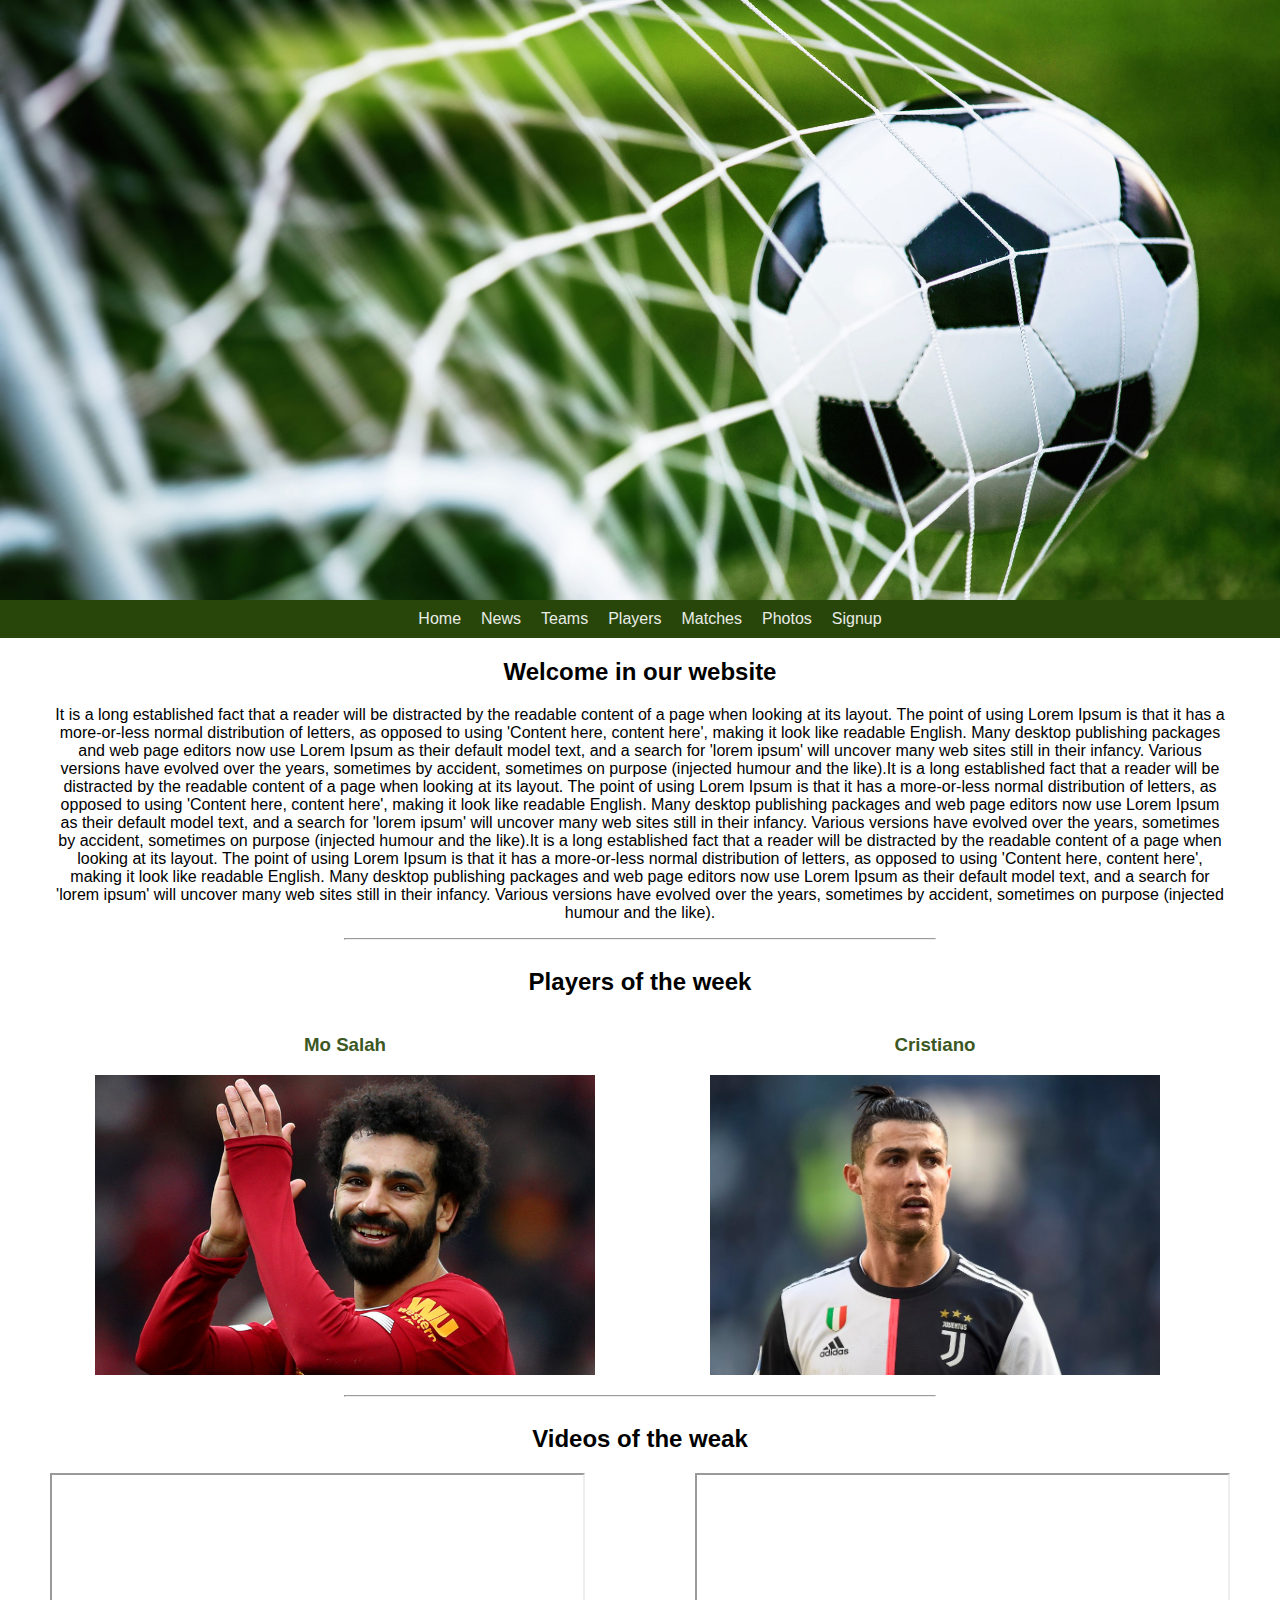
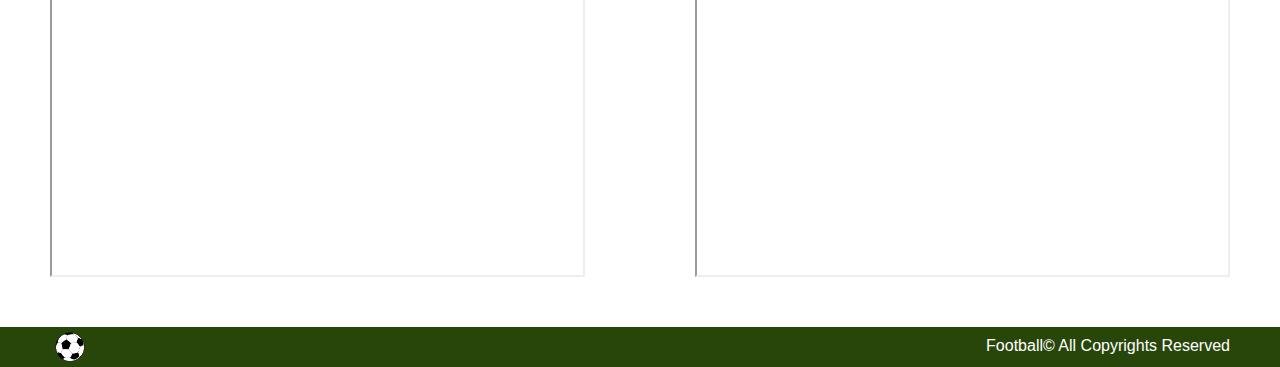
<file: index.html>
<html>

<head>
    <title>Kora</title>
    <link rel="stylesheet" href="style.css" />
</head>

<body>
    <div class="header">

    </div>
    <div class="nav">
        <div class="container">
            <ul>
                <li><a href="index.html">Home</a></li>
                <li><a href="news.html">News</a></li>
                <li><a href="teams.html">Teams</a></li>
                <li><a href="players.html">Players</a></li>
                <li><a href="matches.html">Matches</a></li>
                <li><a href="photos.html">Photos</a></li>
                <li><a href="signup.html">Signup</a></li>
            </ul>
        </div>
    </div>
    <div class="welcome">
        <div class="container">
            <h2>Welcome in our website</h2>
            <p>It is a long established fact that a reader will be distracted by the readable content of a page when looking at its layout. The point of using Lorem Ipsum is that it has a more-or-less normal distribution of letters, as opposed to using 'Content
                here, content here', making it look like readable English. Many desktop publishing packages and web page editors now use Lorem Ipsum as their default model text, and a search for 'lorem ipsum' will uncover many web sites still in their
                infancy. Various versions have evolved over the years, sometimes by accident, sometimes on purpose (injected humour and the like).It is a long established fact that a reader will be distracted by the readable content of a page when looking
                at its layout. The point of using Lorem Ipsum is that it has a more-or-less normal distribution of letters, as opposed to using 'Content here, content here', making it look like readable English. Many desktop publishing packages and web
                page editors now use Lorem Ipsum as their default model text, and a search for 'lorem ipsum' will uncover many web sites still in their infancy. Various versions have evolved over the years, sometimes by accident, sometimes on purpose
                (injected humour and the like).It is a long established fact that a reader will be distracted by the readable content of a page when looking at its layout. The point of using Lorem Ipsum is that it has a more-or-less normal distribution
                of letters, as opposed to using 'Content here, content here', making it look like readable English. Many desktop publishing packages and web page editors now use Lorem Ipsum as their default model text, and a search for 'lorem ipsum' will
                uncover many web sites still in their infancy. Various versions have evolved over the years, sometimes by accident, sometimes on purpose (injected humour and the like).</p>
            <hr>
        </div>
    </div>
    <div class="players-of-the-week">
        <div class="container">
            <h2>Players of the week</h2>
            <div class="player1">
                <h3><a href="players.html#mosalah">Mo Salah</a></h3>
                <img src="photos/mosalah.jpeg">
            </div>
            <div class="player2">
                <h3><a href="players.html#cr7">Cristiano</a></h3>
                <img src="photos/cr7.jpg">
            </div>
            <hr>
        </div>
    </div>

    <div class="videos">
        <div class="container">
            <div class="msg">
                <h2>Videos of the weak</h2>
            </div>
            <div class="video1"><iframe class="video1" src="https://www.youtube.com/embed/tgbNymZ7vqY"></iframe></div>
            <div class="video2"><iframe class="video2" src="https://www.youtube.com/embed/tgbNymZ7vqY"></iframe></div>
        </div>
    </div>

    <div class="footer">
        <div class="container">
            <div class="logo">
                <a href="index.html"><img src="photos/logo.png"></a>
            </div>
            <p>Football&copy; All Copyrights Reserved</p>
        </div>
    </div>
</body>

</html>
</file>
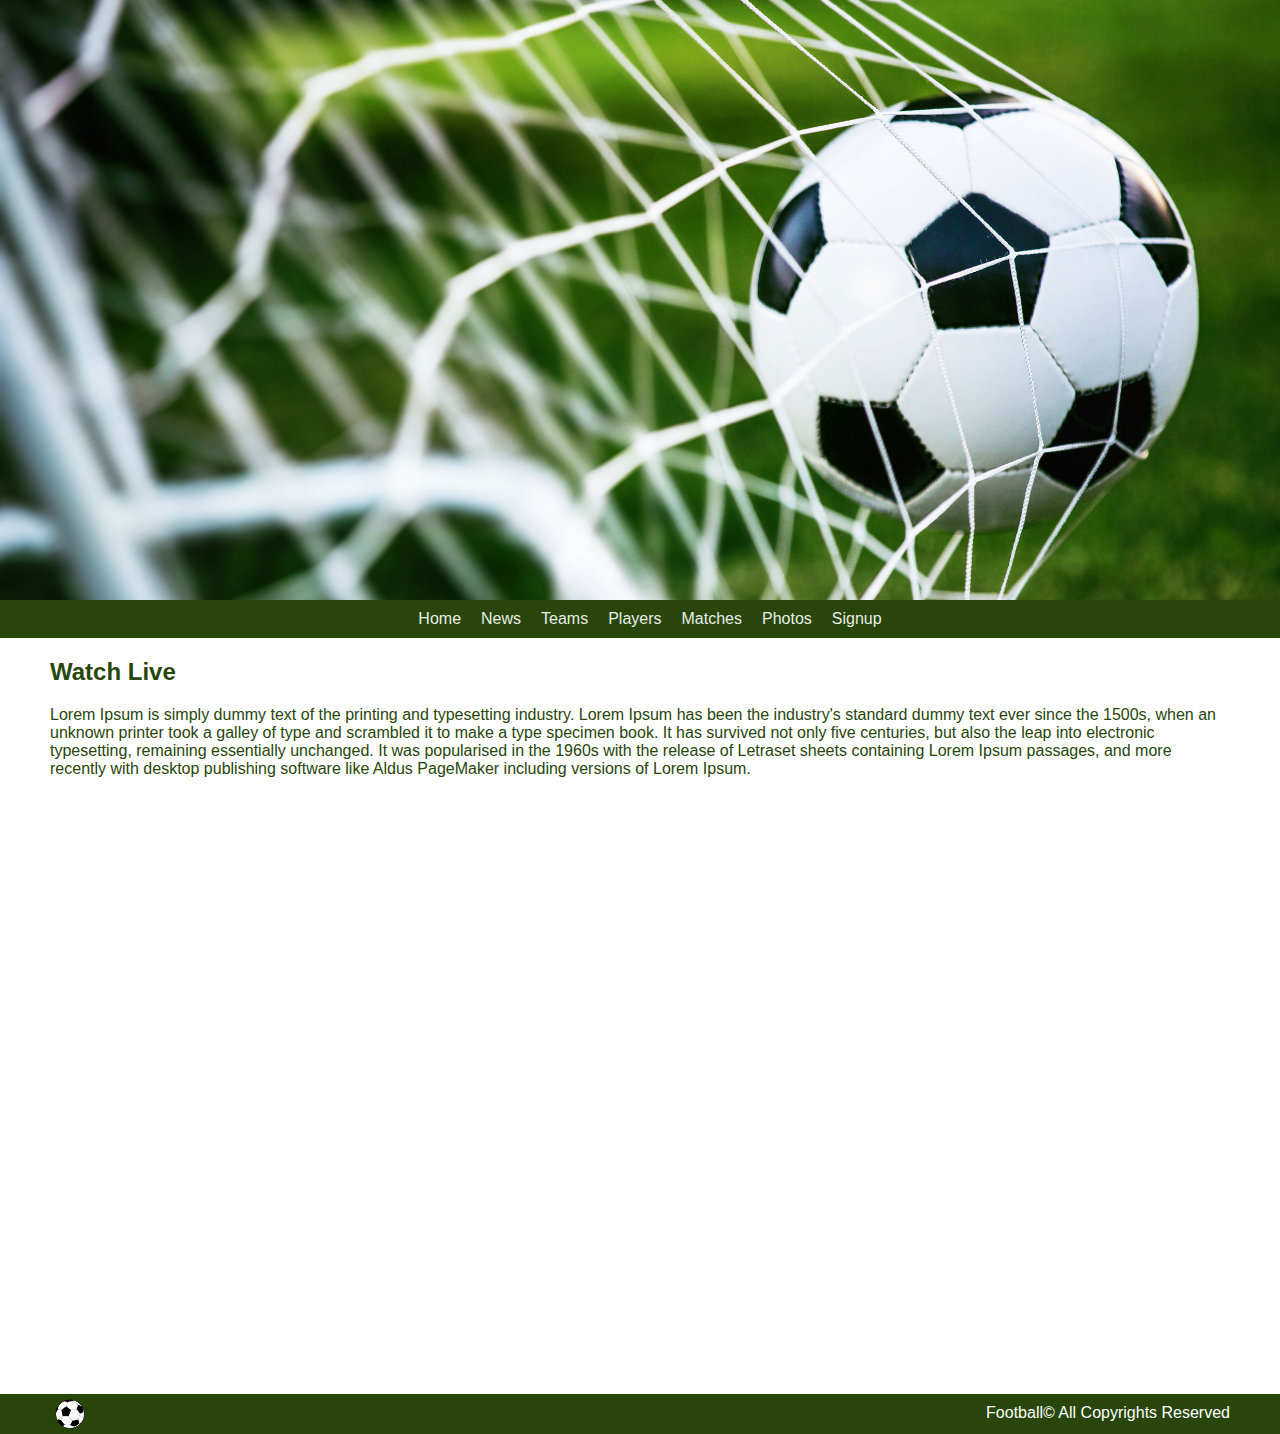
<file: live.html>
<html>

<head>
    <title>Kora</title>
    <link rel="stylesheet" href="style.css" />
</head>

<body>
    <div class="header">

    </div>
    <div class="nav">
        <div class="container">
            <ul>
                <li><a href="index.html">Home</a></li>
                <li><a href="news.html">News</a></li>
                <li><a href="teams.html">Teams</a></li>
                <li><a href="players.html">Players</a></li>
                <li><a href="matches.html">Matches</a></li>
                <li><a href="photos.html">Photos</a></li>
                <li><a href="signup.html">Signup</a></li>
            </ul>
        </div>
    </div>
    <div class="watchpage">
        <div class="container">
            <h2>Watch Live</h2>
            <p>Lorem Ipsum is simply dummy text of the printing and typesetting industry. Lorem Ipsum has been the industry's standard dummy text ever since the 1500s, when an unknown printer took a galley of type and scrambled it to make a type specimen
                book. It has survived not only five centuries, but also the leap into electronic typesetting, remaining essentially unchanged. It was popularised in the 1960s with the release of Letraset sheets containing Lorem Ipsum passages, and more
                recently with desktop publishing software like Aldus PageMaker including versions of Lorem Ipsum.</p>
            <iframe allowfullscreen='true' frameborder='0' height='550px' scrolling='no' src='https://www.yalla-shoot.us/p/watch-bein-sports-1-hd.html' width='100%'></iframe>
        </div>
    </div>

    <div class="footer ">
        <div class="container ">
            <div class="logo ">
                <a href="index.html"><img src="photos/logo.png"></a>
            </div>
            <p>Football&copy; All Copyrights Reserved</p>
        </div>
    </div>
</body>

</html>
</file>
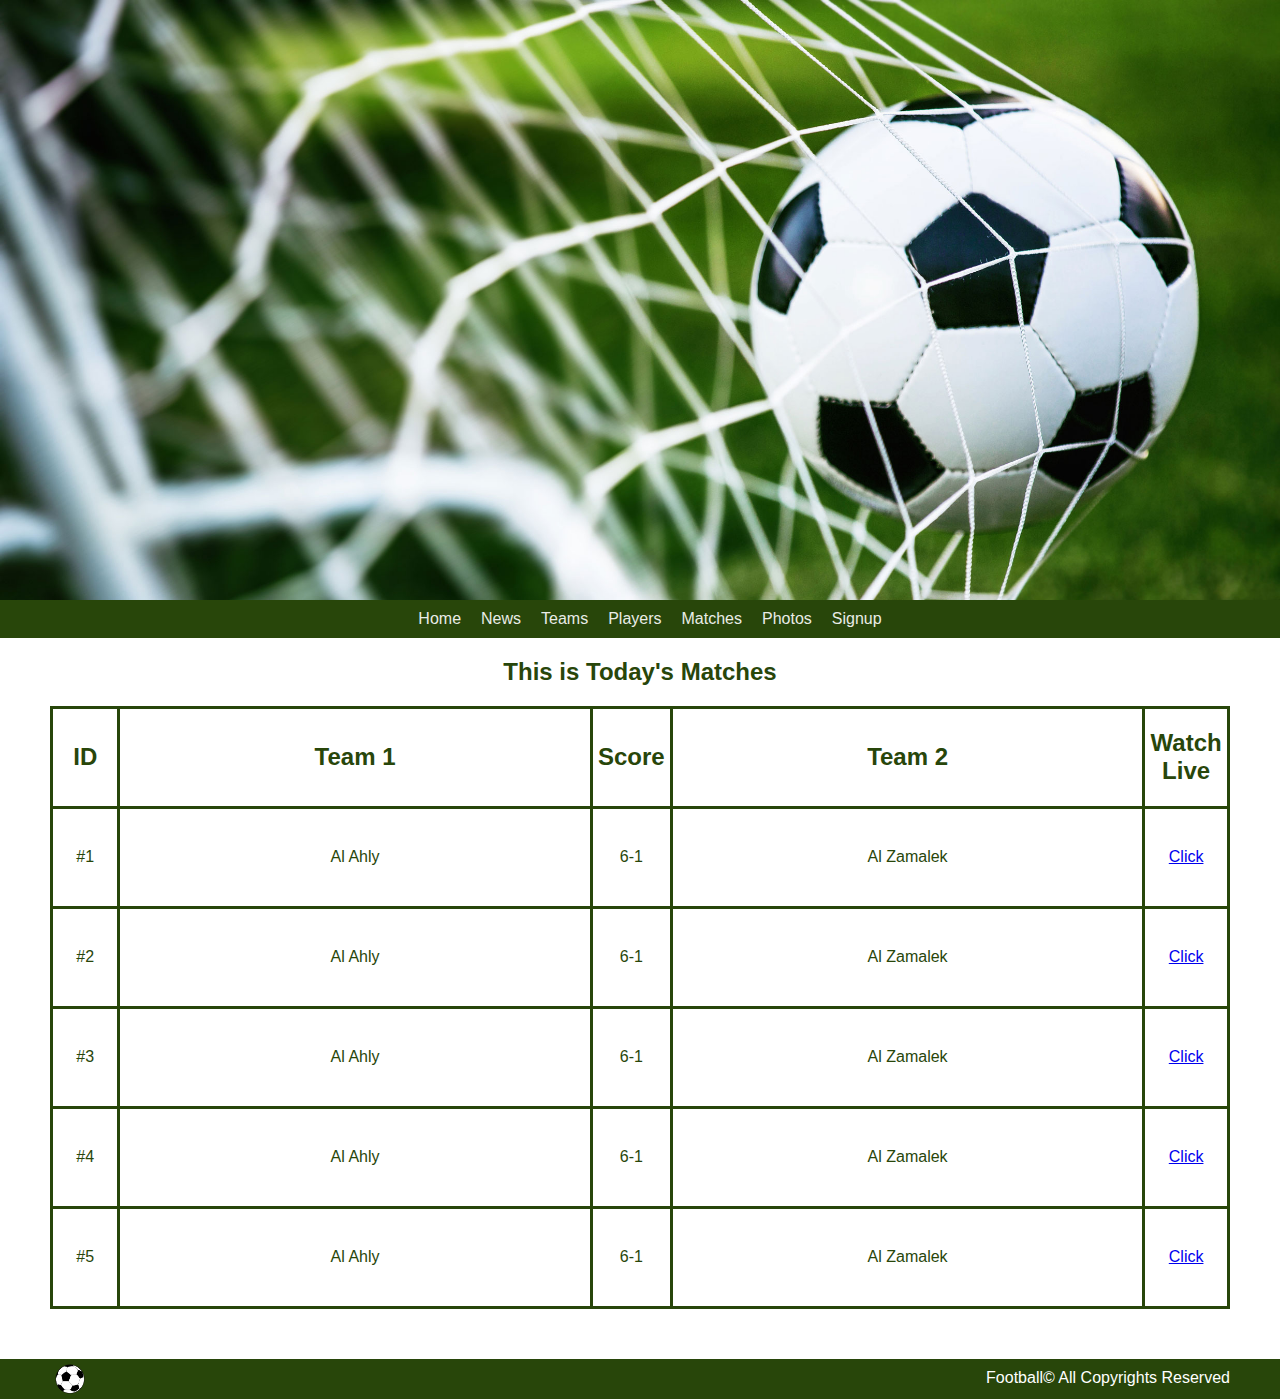
<file: matches.html>
<html>

<head>
    <title>Kora</title>
    <link rel="stylesheet" href="style.css" />
</head>

<body>
    <div class="header">

    </div>
    <div class="nav">
        <div class="container">
            <ul>
                <li><a href="index.html">Home</a></li>
                <li><a href="news.html">News</a></li>
                <li><a href="teams.html">Teams</a></li>
                <li><a href="players.html">Players</a></li>
                <li><a href="matches.html">Matches</a></li>
                <li><a href="photos.html">Photos</a></li>
                <li><a href="signup.html">Signup</a></li>
            </ul>
        </div>
    </div>
    <div class="matches">
        <div class="container">
            <h2>This is Today's Matches</h2>
            <div class="table-of-matches">
                <table style="width: 100%;">
                    <tr>
                        <th class="id ">ID</th>
                        <th class="team">Team 1</th>
                        <th class="score">Score</th>
                        <th class="team">Team 2</th>
                        <th class="watch">Watch Live</th>

                    </tr>
                    <tr>
                        <td class="id ">#1</td>
                        <td class="team">Al Ahly</td>
                        <td class="score">6-1</td>
                        <td class="team">Al Zamalek</td>
                        <td class="watch"><a href="live.html">Click</a></td>
                    </tr>
                    <tr>
                        <td class="id ">#2</td>
                        <td class="team">Al Ahly</td>
                        <td class="score">6-1</td>
                        <td class="team">Al Zamalek</td>
                        <td class="watch"><a href="live.html">Click</a></td>

                    </tr>
                    <tr>
                        <td class="id ">#3</td>
                        <td class="team">Al Ahly</td>
                        <td class="score">6-1</td>
                        <td class="team">Al Zamalek</td>
                        <td class="watch"><a href="live.html">Click</a></td>

                    </tr>
                    <tr>
                        <td class="id ">#4</td>
                        <td class="team">Al Ahly</td>
                        <td class="score">6-1</td>
                        <td class="team">Al Zamalek</td>
                        <td class="watch"><a href="live.html">Click</a></td>

                    </tr>
                    <tr>
                        <td class="id ">#5</td>
                        <td class="team">Al Ahly</td>
                        <td class="score">6-1</td>
                        <td class="team">Al Zamalek</td>
                        <td class="watch"><a href="live.html">Click</a></td>

                    </tr>
                </table>
            </div>
        </div>
    </div>













    <div class="footer ">
        <div class="container ">
            <div class="logo ">
                <a href="index.html"><img src="photos/logo.png"></a>
            </div>
            <p>Football&copy; All Copyrights Reserved</p>
        </div>
    </div>
</body>

</html>
</file>
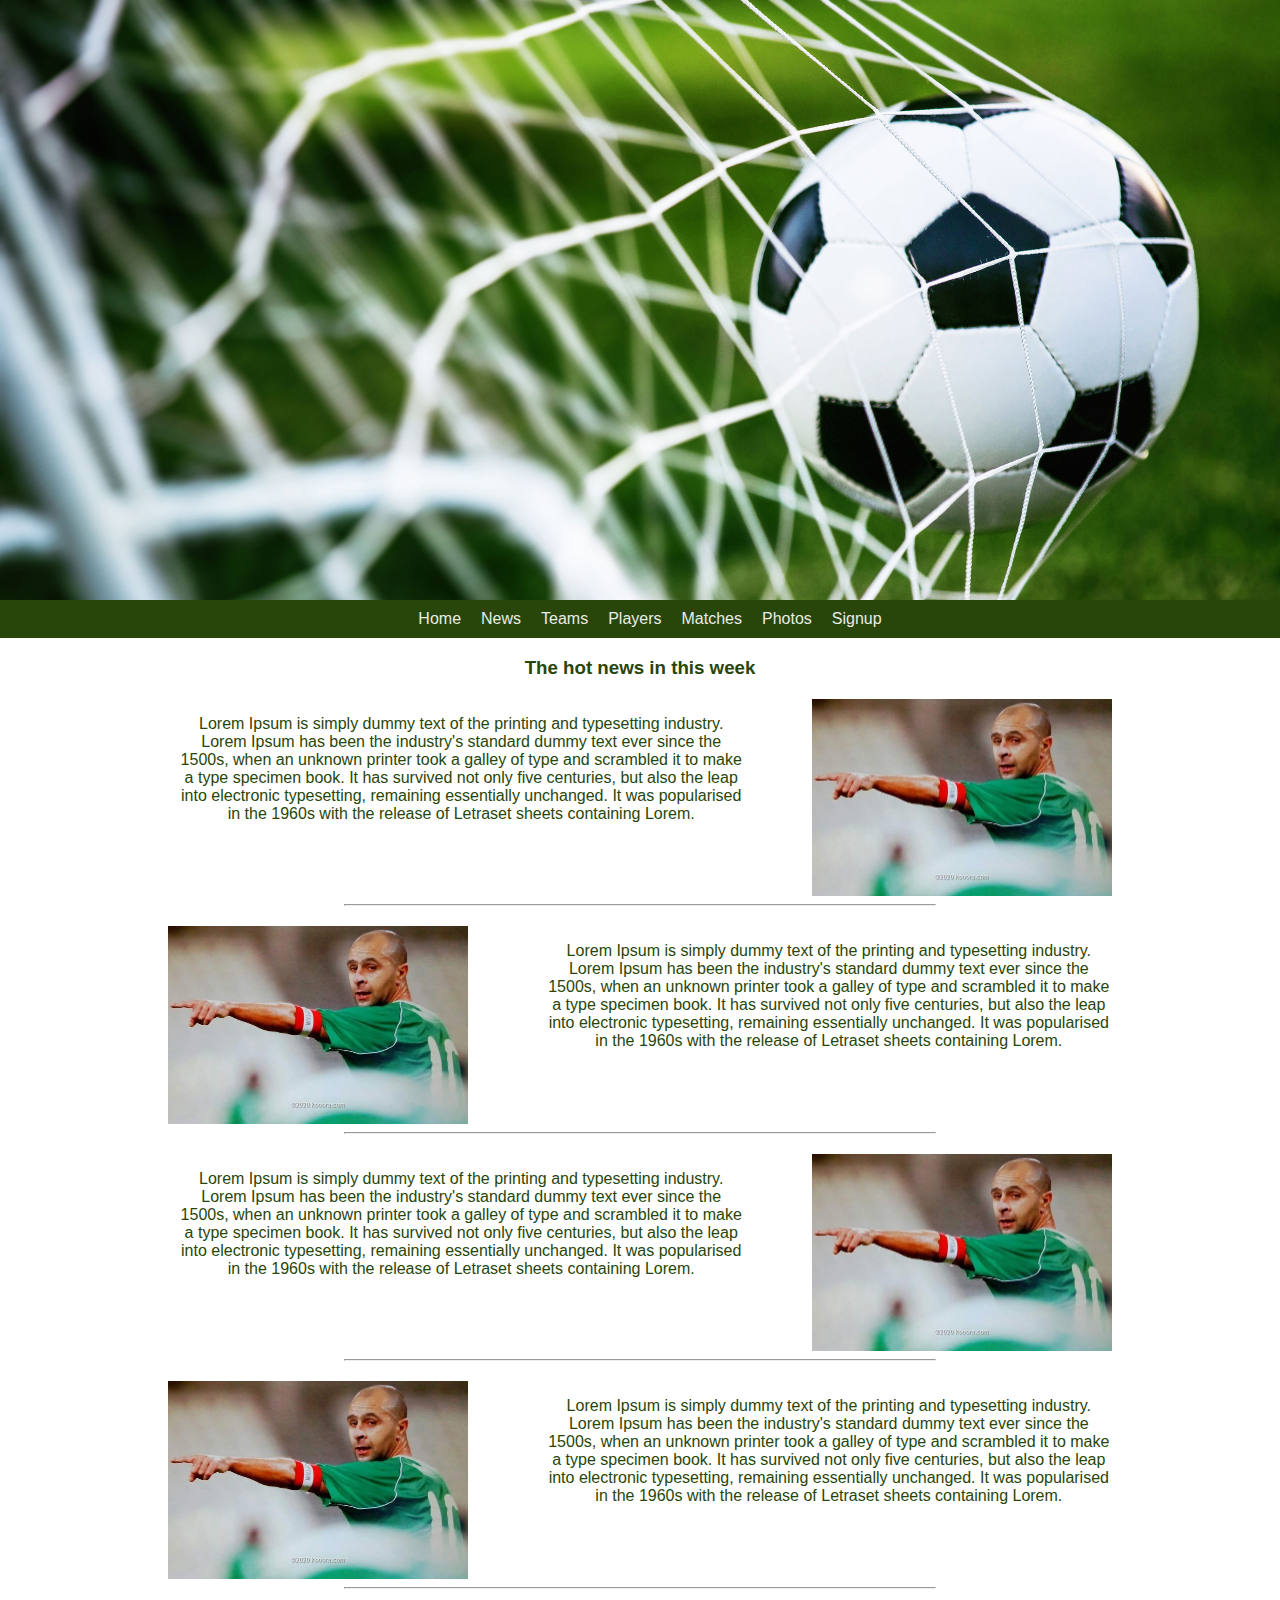
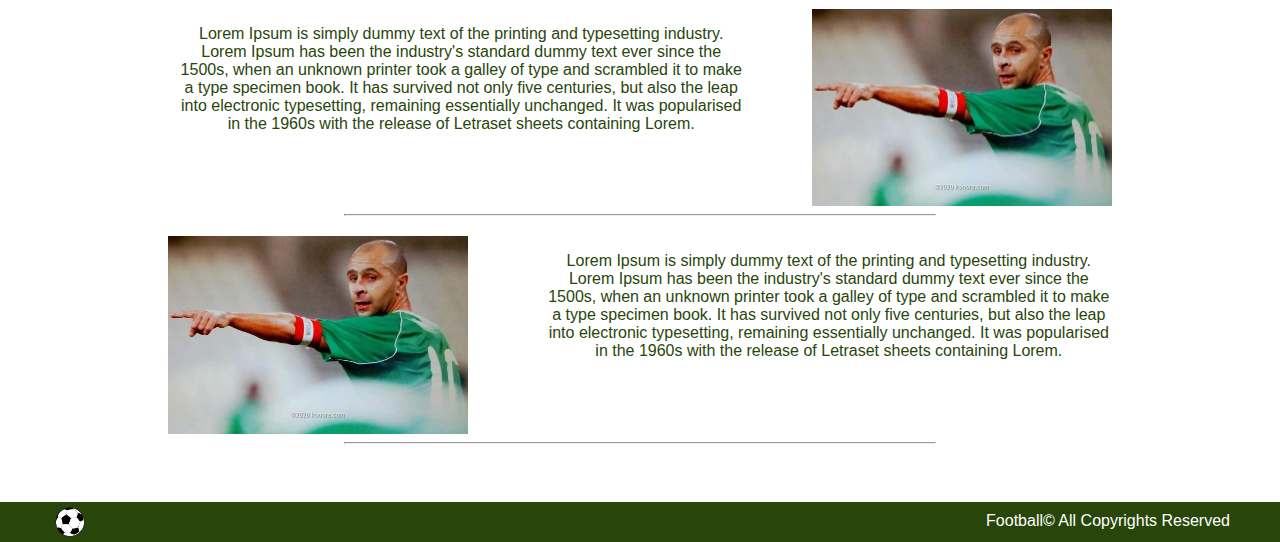
<file: news.html>
<html>

<head>
    <title>Kora</title>
    <link rel="stylesheet" href="style.css" />
</head>

<body>
    <div class="header">

    </div>
    <div class="nav">
        <div class="container">
            <ul>
                <li><a href="index.html">Home</a></li>
                <li><a href="news.html">News</a></li>
                <li><a href="teams.html">Teams</a></li>
                <li><a href="players.html">Players</a></li>
                <li><a href="matches.html">Matches</a></li>
                <li><a href="photos.html">Photos</a></li>
                <li><a href="signup.html">Signup</a></li>
            </ul>
        </div>
    </div>
    <div class="news">
        <div class="container">
            <h3>The hot news in this week</h3>
            <div class="new1">
                <img src="photos/new1.jpg" alt="new1">
                <p>Lorem Ipsum is simply dummy text of the printing and typesetting industry. Lorem Ipsum has been the industry's standard dummy text ever since the 1500s, when an unknown printer took a galley of type and scrambled it to make a type specimen
                    book. It has survived not only five centuries, but also the leap into electronic typesetting, remaining essentially unchanged. It was popularised in the 1960s with the release of Letraset sheets containing Lorem.</p>
            </div>
            <hr>
            <div class="new2">
                <img src="photos/new1.jpg" alt="new2">
                <p>Lorem Ipsum is simply dummy text of the printing and typesetting industry. Lorem Ipsum has been the industry's standard dummy text ever since the 1500s, when an unknown printer took a galley of type and scrambled it to make a type specimen
                    book. It has survived not only five centuries, but also the leap into electronic typesetting, remaining essentially unchanged. It was popularised in the 1960s with the release of Letraset sheets containing Lorem.</p>
            </div>
            <hr>
            <div class="new3">
                <img src="photos/new1.jpg" alt="new3">
                <p>Lorem Ipsum is simply dummy text of the printing and typesetting industry. Lorem Ipsum has been the industry's standard dummy text ever since the 1500s, when an unknown printer took a galley of type and scrambled it to make a type specimen
                    book. It has survived not only five centuries, but also the leap into electronic typesetting, remaining essentially unchanged. It was popularised in the 1960s with the release of Letraset sheets containing Lorem.</p>
            </div>
            <hr>
            <div class="new4">
                <img src="photos/new1.jpg" alt="new1">
                <p>Lorem Ipsum is simply dummy text of the printing and typesetting industry. Lorem Ipsum has been the industry's standard dummy text ever since the 1500s, when an unknown printer took a galley of type and scrambled it to make a type specimen
                    book. It has survived not only five centuries, but also the leap into electronic typesetting, remaining essentially unchanged. It was popularised in the 1960s with the release of Letraset sheets containing Lorem.</p>
            </div>
            <hr>
            <div class="new5">
                <img src="photos/new1.jpg" alt="new2">
                <p>Lorem Ipsum is simply dummy text of the printing and typesetting industry. Lorem Ipsum has been the industry's standard dummy text ever since the 1500s, when an unknown printer took a galley of type and scrambled it to make a type specimen
                    book. It has survived not only five centuries, but also the leap into electronic typesetting, remaining essentially unchanged. It was popularised in the 1960s with the release of Letraset sheets containing Lorem.</p>
            </div>
            <hr>
            <div class="new6">
                <img src="photos/new1.jpg" alt="new3">
                <p>Lorem Ipsum is simply dummy text of the printing and typesetting industry. Lorem Ipsum has been the industry's standard dummy text ever since the 1500s, when an unknown printer took a galley of type and scrambled it to make a type specimen
                    book. It has survived not only five centuries, but also the leap into electronic typesetting, remaining essentially unchanged. It was popularised in the 1960s with the release of Letraset sheets containing Lorem.</p>
            </div>
            <hr>
        </div>
    </div>













    <div class="footer">
        <div class="container">
            <div class="logo">
                <a href="index.html"><img src="photos/logo.png"></a>
            </div>
            <p>Football&copy; All Copyrights Reserved</p>
        </div>
    </div>
</body>

</html>
</file>
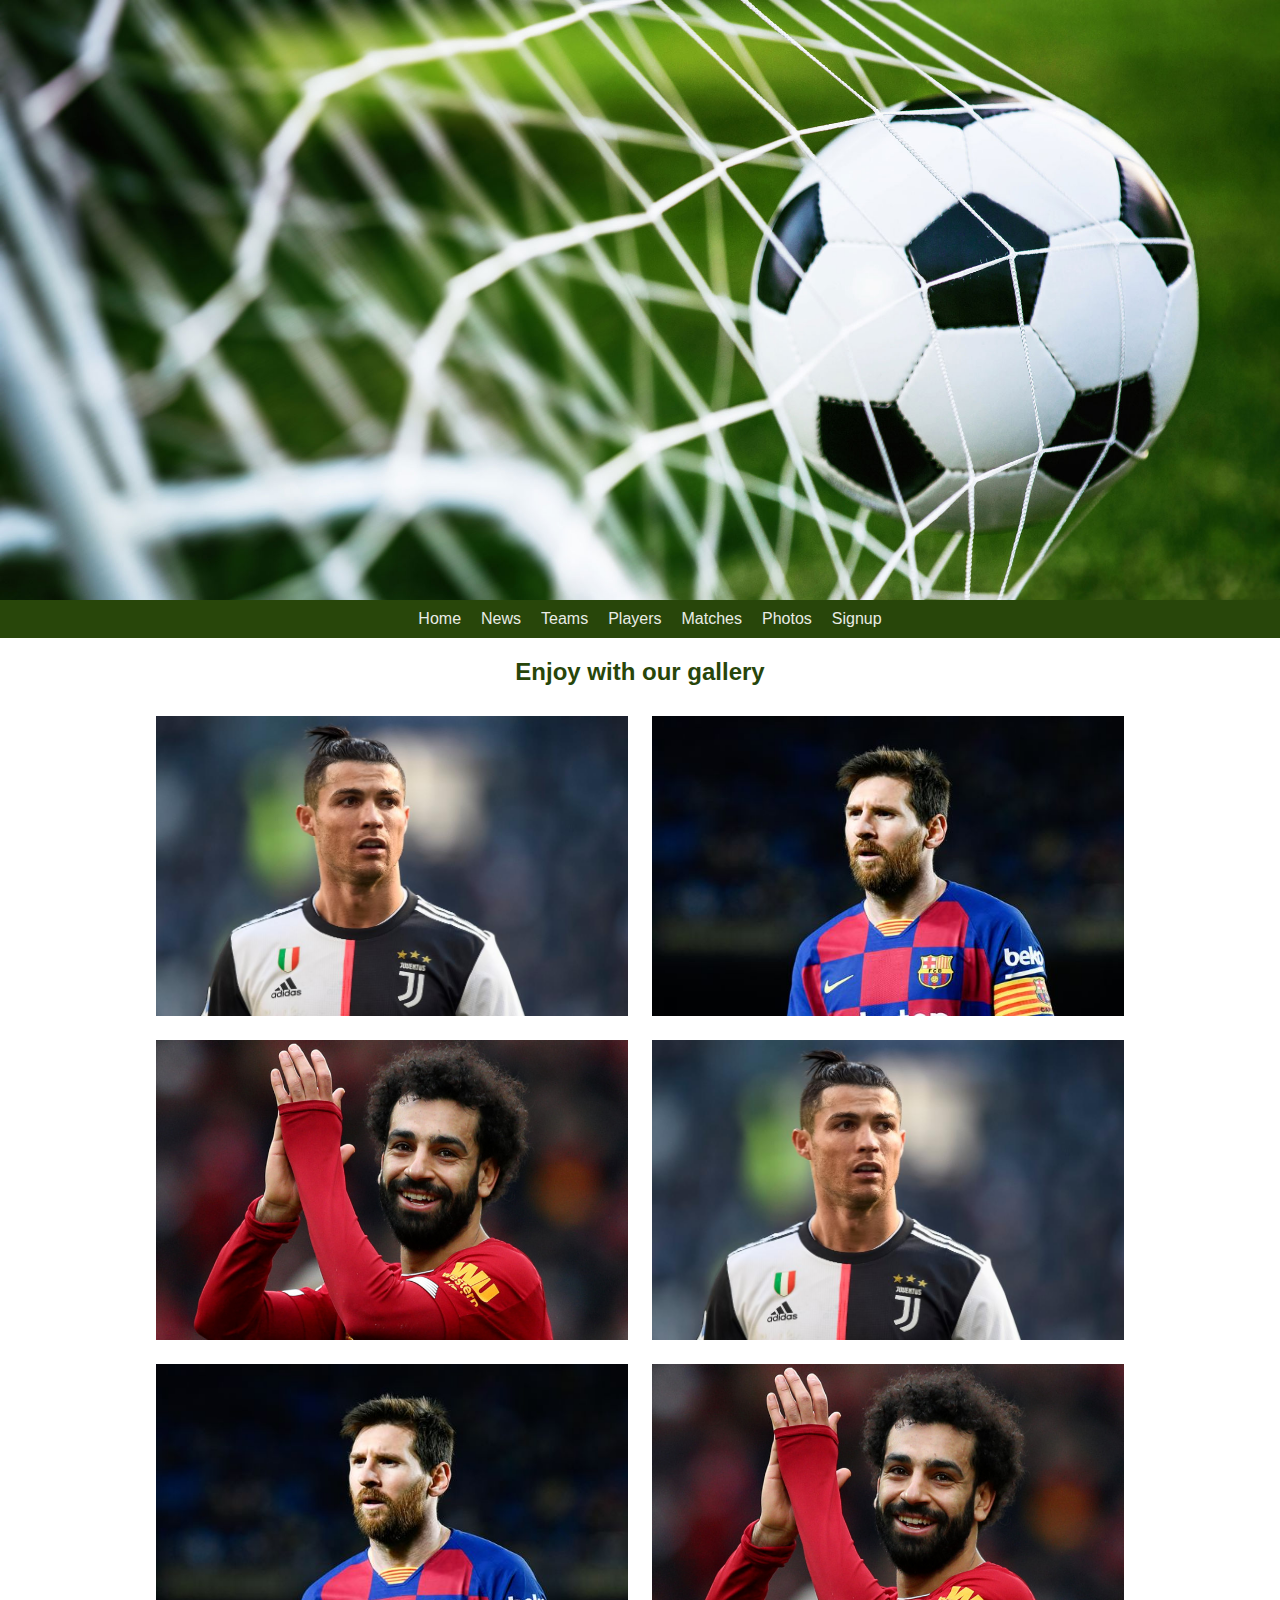
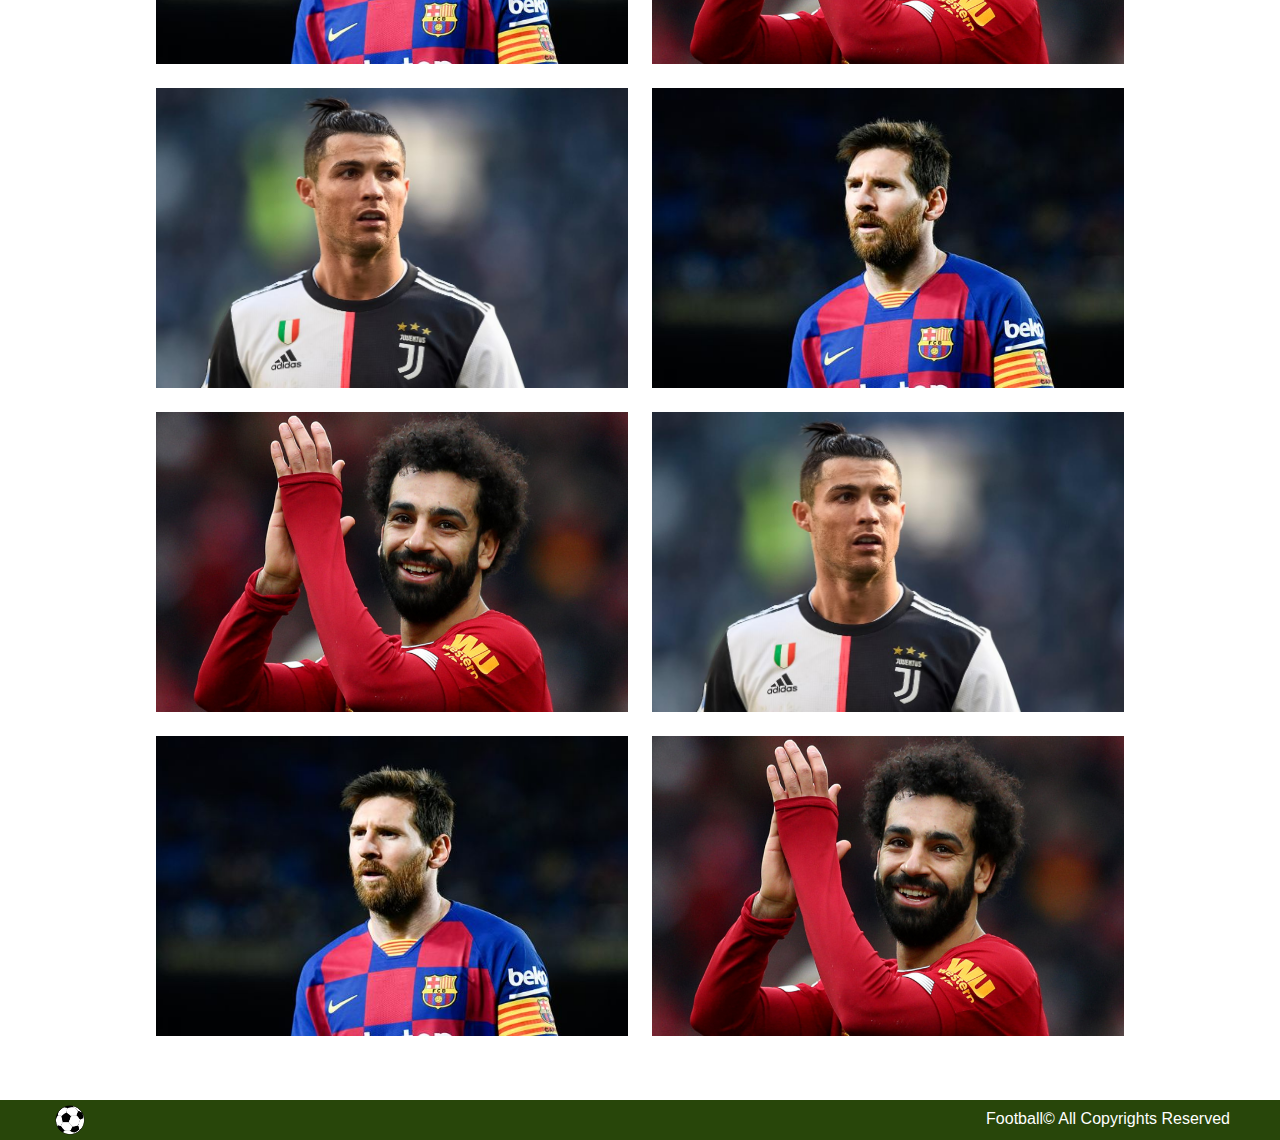
<file: photos.html>
<html>

<head>
    <title>Kora</title>
    <link rel="stylesheet" href="style.css" />
</head>

<body>
    <div class="header">

    </div>
    <div class="nav">
        <div class="container">
            <ul>
                <li><a href="index.html">Home</a></li>
                <li><a href="news.html">News</a></li>
                <li><a href="teams.html">Teams</a></li>
                <li><a href="players.html">Players</a></li>
                <li><a href="matches.html">Matches</a></li>
                <li><a href="photos.html">Photos</a></li>
                <li><a href="signup.html">Signup</a></li>
            </ul>
        </div>
    </div>

    <div class="gallery">
        <div class="container">
            <h2>Enjoy with our gallery</h2>
            <div class="photos">
                <img src="photos/cr7.jpg" alt="cr7">
                <img src="photos/messi.jpg" alt="messi">
                <img src="photos/mosalah.jpeg" alt="mosalah">
                <img src="photos/cr7.jpg" alt="cr7">
                <img src="photos/messi.jpg" alt="messi">
                <img src="photos/mosalah.jpeg" alt="mosalah">
                <img src="photos/cr7.jpg" alt="cr7">
                <img src="photos/messi.jpg" alt="messi">
                <img src="photos/mosalah.jpeg" alt="mosalah">
                <img src="photos/cr7.jpg" alt="cr7">
                <img src="photos/messi.jpg" alt="messi">
                <img src="photos/mosalah.jpeg" alt="mosalah">
            </div>
        </div>
    </div>












    <div class="footer">
        <div class="container">
            <div class="logo">
                <a href="index.html"><img src="photos/logo.png"></a>
            </div>
            <p>Football&copy; All Copyrights Reserved</p>
        </div>
    </div>
</body>

</html>
</file>
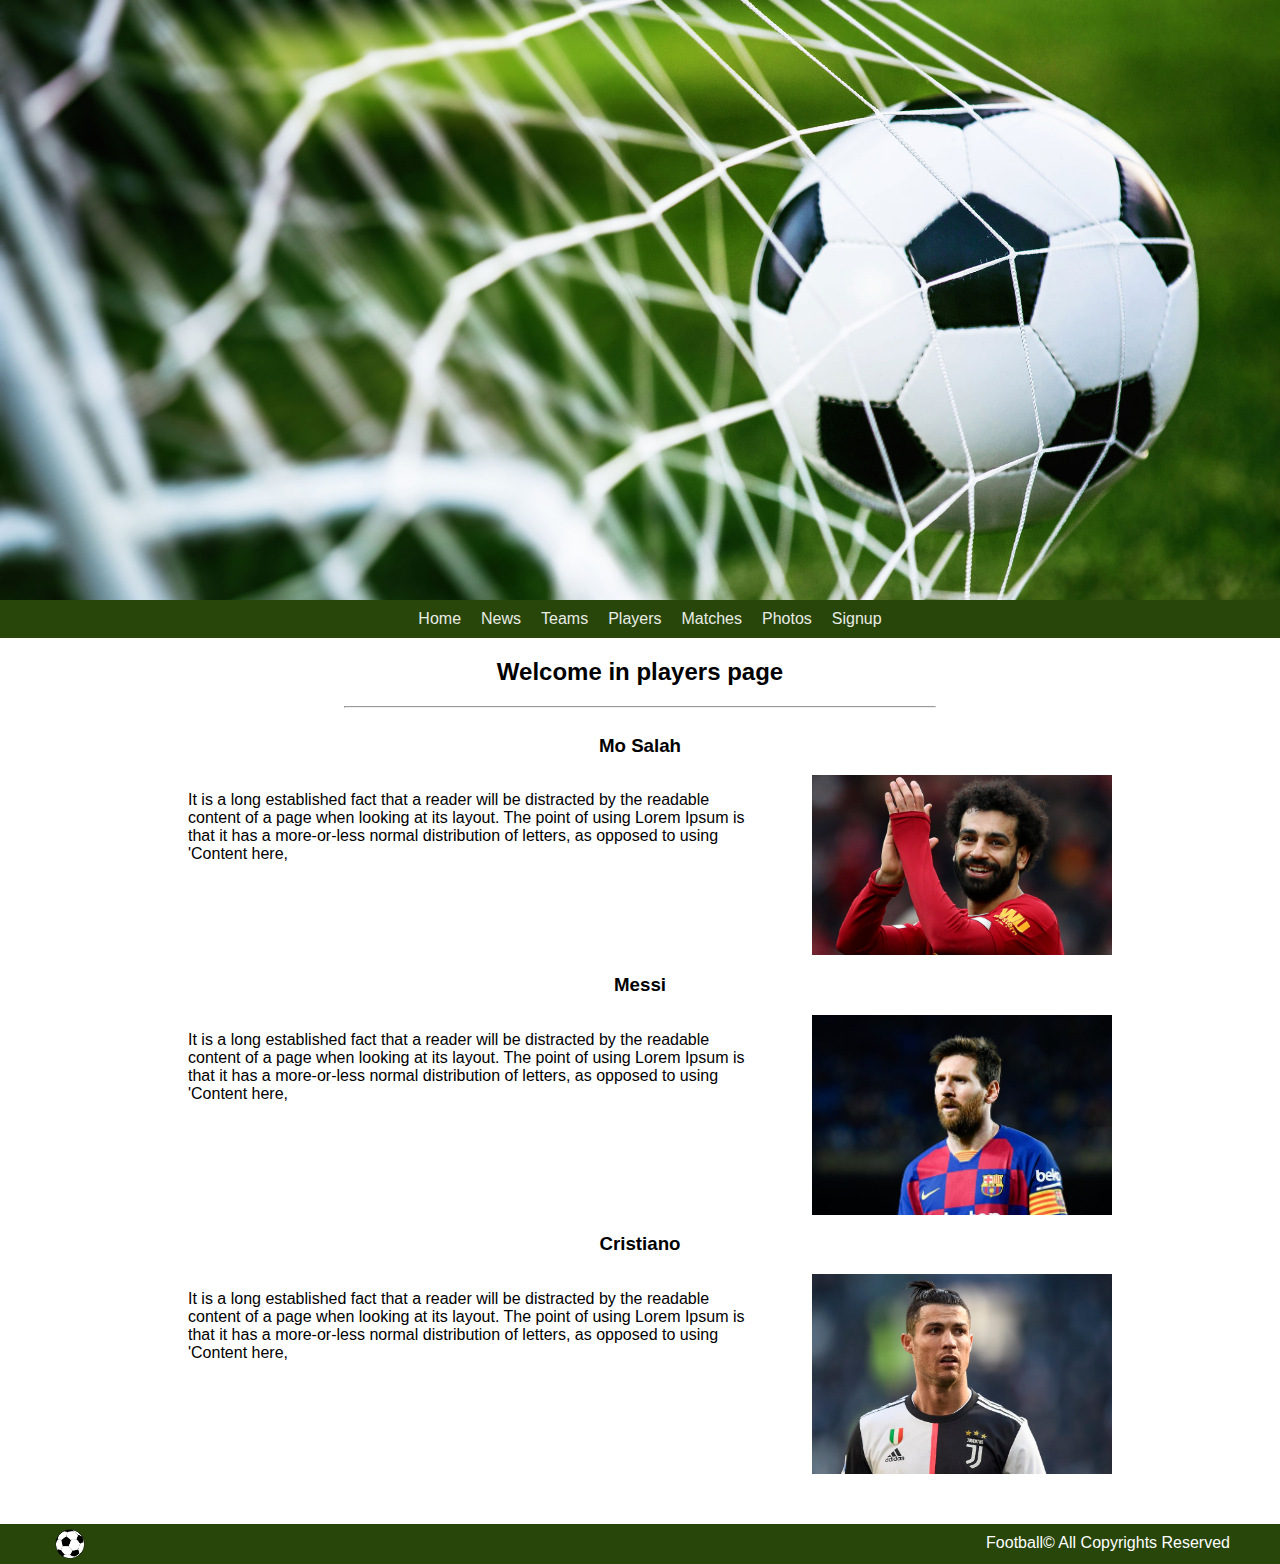
<file: players.html>
<html>

<head>
    <title>Kora</title>
    <link rel="stylesheet" href="style.css" />
</head>

<body>
    <div class="header">

    </div>
    <div class="nav">
        <div class="container">
            <ul>
                <li><a href="index.html">Home</a></li>
                <li><a href="news.html">News</a></li>
                <li><a href="teams.html">Teams</a></li>
                <li><a href="players.html">Players</a></li>
                <li><a href="matches.html">Matches</a></li>
                <li><a href="photos.html">Photos</a></li>
                <li><a href="signup.html">Signup</a></li>
            </ul>
        </div>
    </div>
    <div class="players-page">
        <div class="container">
            <h2>Welcome in players page</h2>
            <hr>
            <div class="playerno1">
                <h3 id="mosalah">Mo Salah</h3>
                <p>It is a long established fact that a reader will be distracted by the readable content of a page when looking at its layout. The point of using Lorem Ipsum is that it has a more-or-less normal distribution of letters, as opposed to using
                    'Content here,</p>
                <img src="photos/mosalah.jpeg" alt="salah">
            </div>
            <div class="playerno2">
                <h3 id="mosalah">Messi</h3>
                <p>It is a long established fact that a reader will be distracted by the readable content of a page when looking at its layout. The point of using Lorem Ipsum is that it has a more-or-less normal distribution of letters, as opposed to using
                    'Content here,</p>
                <img src="photos/messi.jpg" alt="messi">
            </div>
            <div class="playerno3">
                <h3 id="cr7">Cristiano</h3>
                <p>It is a long established fact that a reader will be distracted by the readable content of a page when looking at its layout. The point of using Lorem Ipsum is that it has a more-or-less normal distribution of letters, as opposed to using
                    'Content here,</p>
                <img src="photos/cr7.jpg" alt="cr7">
            </div>
        </div>
    </div>














    <div class="footer">
        <div class="container">
            <div class="logo">
                <a href="index.html"><img src="photos/logo.png"></a>
            </div>
            <p>Football&copy; All Copyrights Reserved</p>
        </div>
    </div>
</body>

</html>
</file>
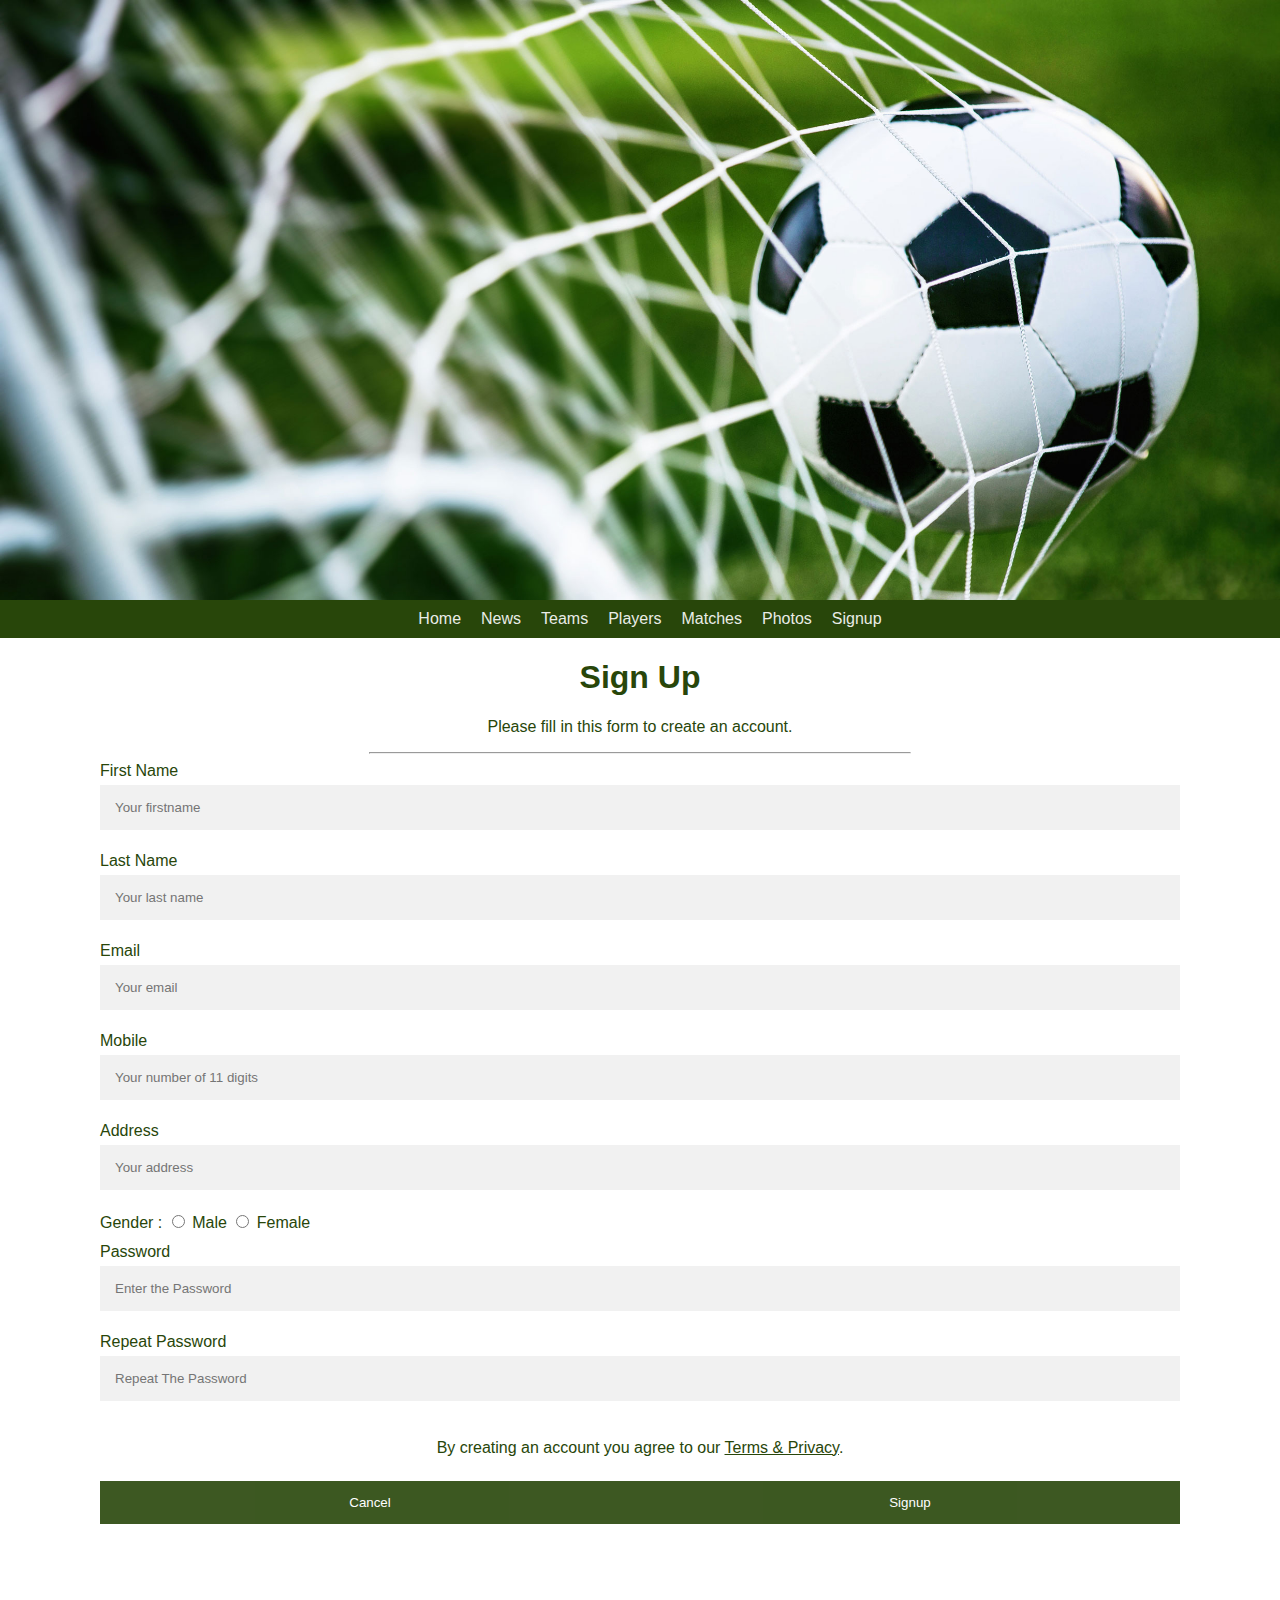
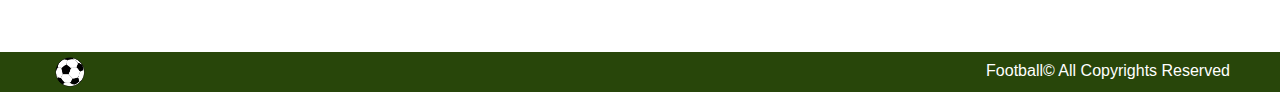
<file: signup.html>
<html>

<head>
    <title>Kora</title>
    <link rel="stylesheet" href="style.css" />
</head>

<body>
    <div class="header">

    </div>
    <div class="nav">
        <div class="container">
            <ul>
                <li><a href="index.html">Home</a></li>
                <li><a href="news.html">News</a></li>
                <li><a href="teams.html">Teams</a></li>
                <li><a href="players.html">Players</a></li>
                <li><a href="matches.html">Matches</a></li>
                <li><a href="photos.html">Photos</a></li>
                <li><a href="signup.html">Signup</a></li>
            </ul>
        </div>
    </div>

    <form action="action_page.php" onsubmit="return valid()">
        <div class="container_form">
            <h1>Sign Up</h1>
            <p>Please fill in this form to create an account.</p>
            <hr>
            <label for="fname">First Name</label>
            <input type="text" id="fname" name="firstname" placeholder="Your firstname" required>

            <label for="lname">Last Name</label>
            <input type="text" id="lname" name="lastname" placeholder="Your last name" required>

            <label for="email">Email</label>
            <input type="email" pattern="[a-z0-9._%+-]+@[a-z0-9.-]+\.[a-z]{2,4}$" placeholder="Your email" name="email" required>

            <label for="mobile">Mobile</label>
            <input type="text" id="mobile" pattern="^\d{11}$" name="mobilenum" placeholder="Your number of 11 digits" required>

            <label for="address">Address</label>
            <input type="text" id="address" name="address" placeholder="Your address" required>

            <label for="gender">Gender : </label>
            <label><input type="radio" unchecked name="gender" value="male" style="margin-bottom:15px" required> Male</label>
            <label><input type="radio" unchecked name="gender" value="female" style="margin-bottom:15px" required> Female</label><br>

            <label for="psw">Password</label><br>
            <input class="pass1" type="password" placeholder="Enter the Password" pattern="(?=^.{8}$)((?=.*\d)(?=.*\W+))(?![.\n])(?=.*[A-Z])(?=.*[a-z]).*$" id="pass1" title="Must start with uppercase, only 8 characters, contains at least one digit,one lowercase letter and a special char."
                required>
            <label for="psw">Repeat Password</label><br>
            <input type="password" id="pass2" placeholder="Repeat The Password" required>

            <p>By creating an account you agree to our <a href="#" style="color:#28460a">Terms & Privacy</a>.</p>

            <div class="clearfix">
                <button type="button" class="cancelbtn">Cancel</button>
                <button type="submit" class="signupbtn">Signup</button>
            </div>
        </div>
    </form>













    <div class="footer">
        <div class="container">
            <div class="logo">
                <a href="index.html"><img src="photos/logo.png"></a>
            </div>
            <p>Football&copy; All Copyrights Reserved</p>
        </div>
    </div>
    <script type="text/javascript">
        function valid() {
            var password = document.getElementById("pass1").value;
            var confirmPassword = document.getElementById("pass2").value;
            var make_pass_string = password.toString;
            var pass_length = password.length;
            var i = 0;

            if (password != confirmPassword) {
                alert("Passwords do not match.");
                return false;
            } else {
                if (password[0] != password[0].toUpperCase()) {
                    alert('Make sure it password starts with capital letter');
                    return false;
                } else {
                    alert('Thank you for subscribing !');
                    return true;
                }
            }
        }
    </script>
</body>

</html>
</file>
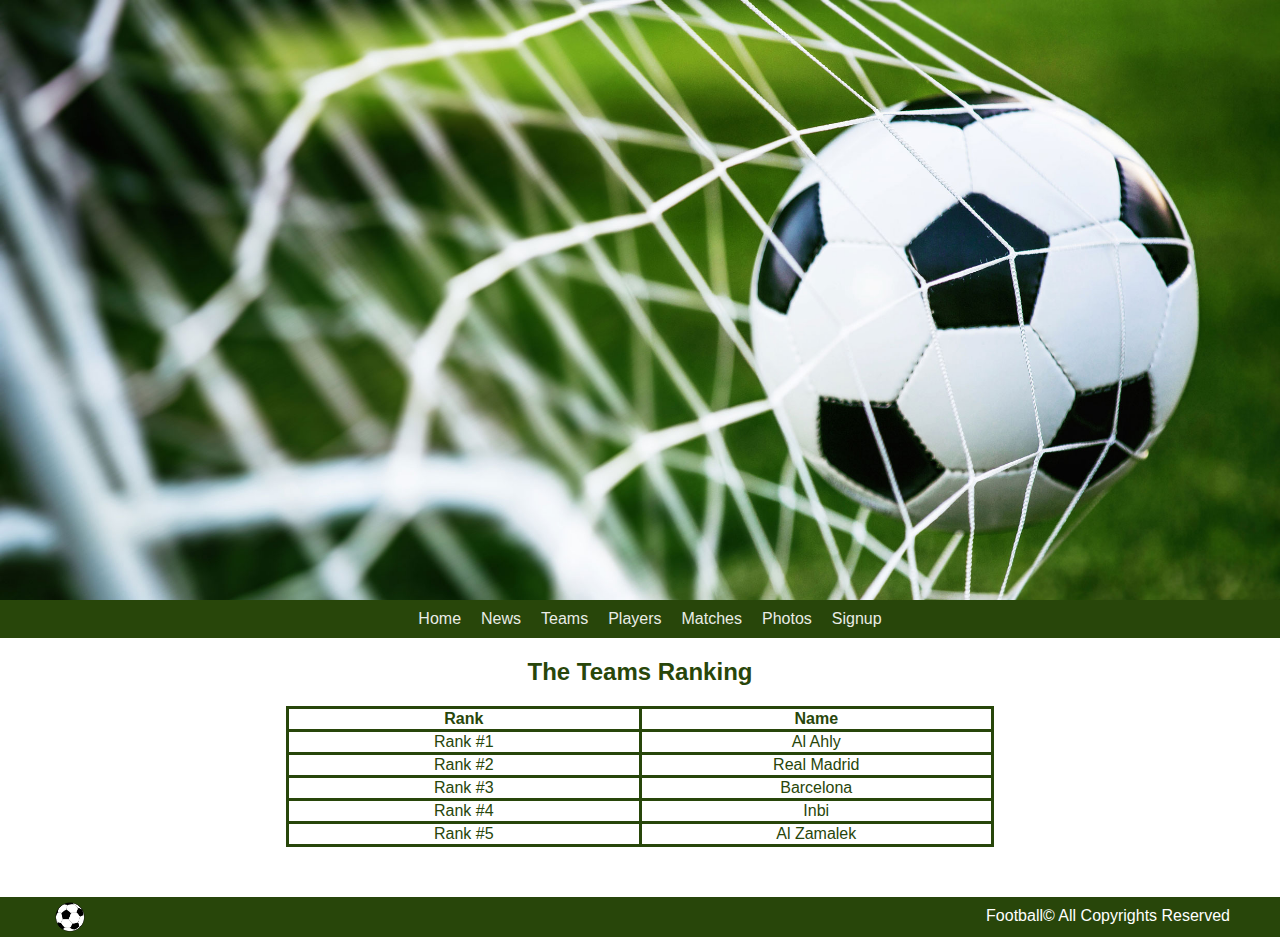
<file: teams.html>
<html>

<head>
    <title>Kora</title>
    <link rel="stylesheet" href="style.css" />
</head>

<body>
    <div class="header">

    </div>
    <div class="nav">
        <div class="container">
            <ul>
                <li><a href="index.html">Home</a></li>
                <li><a href="news.html">News</a></li>
                <li><a href="teams.html">Teams</a></li>
                <li><a href="players.html">Players</a></li>
                <li><a href="matches.html">Matches</a></li>
                <li><a href="photos.html">Photos</a></li>
                <li><a href="signup.html">Signup</a></li>
            </ul>
        </div>
    </div>
    <div class="players">
        <div class="container">
            <div class="teams-table">
                <h2>The Teams Ranking</h2>
                <table style="width: 100%;">
                    <tr>
                        <th>Rank</th>
                        <th>Name</th>
                    </tr>
                    <tr>
                        <td>Rank #1</td>
                        <td>Al Ahly</td>
                    </tr>
                    <tr>
                        <td>Rank #2</td>
                        <td>Real Madrid</td>
                    </tr>
                    <tr>
                        <td>Rank #3</td>
                        <td>Barcelona</td>
                    </tr>
                    <tr>
                        <td>Rank #4</td>
                        <td>Inbi</td>
                    </tr>
                    <tr>
                        <td>Rank #5</td>
                        <td>Al Zamalek</td>
                    </tr>



                </table>
            </div>
        </div>
    </div>














    <div class="footer">
        <div class="container">
            <div class="logo">
                <a href="index.html"><img src="photos/logo.png"></a>
            </div>
            <p>Football&copy; All Copyrights Reserved</p>
        </div>
    </div>
</body>

</html>
</file>
<file: style.css>
body {
    padding: 0;
    margin: 0;
    font-family: Arial, Helvetica, sans-serif;
}

.header {
    background-image: url(photos/headwp.jpg);
    height: 600px;
    background-size: cover
}

.container {
    margin: auto;
    padding: 0 50px;
    overflow: hidden;
}

hr {
    width: 50%
}


/* Navigation bar */

.nav {
    background-color: #28460a;
    text-align: center
}

.nav ul {
    list-style: none;
    display: inline-block;
    margin: 10px
}

.nav ul li {
    float: left;
    padding-right: 20px;
    color: white;
}

.nav ul li a {
    text-decoration: none;
    color: #fff;
    opacity: 0.9
}

.nav ul li a:hover {
    color: #fff;
    opacity: 1
}

.nav ul li a:active {
    color: #fff;
    opacity: 1.0;
}


/* Navigation bar end */


/*index page content */


/* index videos */

.videos .msg {
    text-align: center
}

.videos .container .video1 {
    width: 45%;
    float: left
}

.videos .container .video1 iframe {
    width: 100%;
    height: 400px
}

.videos .container .video2 {
    width: 45%;
    float: right
}

.videos .container .video2 iframe {
    width: 100%;
    height: 400px
}


/* index videos end */


/* players-of-the-week */

.welcome {
    text-align: center
}

.players-of-the-week {
    text-align: center
}

.players-of-the-week img {
    height: 300px;
    padding-bottom: 20px;
    min-width: 300px;
}

.player1 {
    float: left;
    width: 50%
}

.player1 a,
.player2 a {
    text-decoration: none;
    color: #28460a;
    opacity: 0.9;
}

.player1 a:hover,
.player2 a:hover {
    text-decoration: none;
    color: #28460a;
    opacity: 1.0;
}

.player2 {
    float: right;
    width: 50%
}


/* players-of-the-week end */


/* footer */

.footer {
    background-color: #28460a;
    overflow: hidden;
    margin-top: 50px
}

.footer p {
    float: right;
    color: #fff;
    margin-bottom: 0;
    margin-top: 10px;
}

.logo {
    float: left;
    margin: 5px;
}

.logo img {
    width: 30px;
    height: 30px;
    margin: auto;
}


/* footer end */


/* news */

.new1,
.new2,
.new3,
.new4,
.new5,
.new6 {
    text-align: center;
    width: 80%;
    padding: auto;
    margin: auto;
    margin-top: 20px;
    overflow: hidden;
}

.new1 p,
.new3 p,
.new5 p {
    float: left;
    width: 60%;
    color: #28460a;
    margin-left: 10px;
}

.new1 img,
.new3 img,
.new5 img {
    float: right;
    width: 300px;
    margin: 0;
}

.new2 p,
.new4 p,
.new6 p {
    float: right;
    width: 60%;
    color: #28460a;
    margin-left: 10px;
}

.new2 img,
.new4 img,
.new6 img {
    float: left;
    width: 300px;
    margin: 0;
}

.news h3 {
    text-align: center;
    color: #28460a;
}


/* news end */


/* teams */

.teams-table {
    text-align: center;
    margin-top: 20px;
    width: 60%;
    padding: auto;
    margin: auto;
}

.teams-table h2 {
    color: #28460a;
}

.teams-table table,
.teams-table th,
.teams-table td {
    border: 3px solid #28460a;
    color: #28460a;
    border-collapse: collapse;
    width: 50%
}

.teams-table table tr {
    text-align: center;
}


/* teams end */


/* matches */

.matches h2 {
    text-align: center;
    color: #28460a;
}

.table-of-matches table,
.table-of-matches th,
.table-of-matches td {
    border: 3px solid #28460a;
    color: #28460a;
    border-collapse: collapse;
    text-align: center;
}

.table-of-matches td.id {
    width: 5%;
}

.table-of-matches td.team {
    width: 35%;
}

.table-of-matches td.score {
    width: 5%;
}

.table-of-matches td.watch {
    width: 5%;
}

.table-of-matches tr {
    height: 100px;
}

.table-of-matches th {
    font-size: 150%;
}


/* matches end */


/* players */

.players-page {
    text-align: center;
}

.playerno1,
.playerno2,
.playerno3 {
    overflow: hidden;
    width: 80%;
    padding: auto;
    margin: auto;
}

.playerno1 h3,
.playerno2 h3,
.playerno3 h3 {
    text-align: center;
}

.playerno1 p,
.playerno2 p,
.playerno3 p {
    float: left;
    margin-left: 20px;
    width: 60%;
    text-align: left;
}

.playerno1 img,
.playerno2 img,
.playerno3 img {
    float: right;
    width: 300px;
}

.watchpage h2,
.watchpage p {
    color: #28460a
}


/* players end */


/* gallery */

.gallery {
    text-align: center;
    overflow: hidden;
}

.gallery h2 {
    color: #28460a;
}

.photos img {
    width: 40%;
    height: 300px;
    margin: 10px;
    min-width: 300px;
}


/* Subscribe */


/* Full-width input fields */

label {
    color: #28460a;
}

input[type=text],
input[type=password],
input[type=email] {
    width: 100%;
    padding: 15px;
    margin: 5px 0 22px 0;
    display: block;
    border: none;
    background: #f1f1f1;
    color: #28460a;
}

input[type=password] {
    display: inline-block
}

input[type=text]:focus,
input[type=password]:focus,
input[type=email]:focus {
    background-color: #ddd;
    outline: none;
}


/* Set a style for all buttons */

button {
    background-color: #28460a;
    color: white;
    padding: 14px 20px;
    margin: 8px 0;
    border: none;
    cursor: pointer;
    width: 100%;
    opacity: 0.9;
}

button:hover {
    opacity: 1;
}


/* Extra styles for the cancel button */

.container_form .cancelbtn {
    background-color: #28460a;
}


/* Float cancel and signup buttons and add an equal width */

.cancelbtn,
.signupbtn {
    float: left;
    width: 50%;
}


/* Add padding to container elements */

.container_form {
    padding: 0 100px 70px 100px
}

.container_form h1,
.container_form p {
    text-align: center;
    color: #28460a;
}


/* Clear floats */

.clearfix::after {
    content: "";
    clear: both;
    display: table;
}


/* Change styles for cancel button and signup button on extra small screens */

@media screen and (max-width: 300px) {
    .cancelbtn,
    .signupbtn {
        width: 100%;
    }
}


/* EO Subscribe */
</file>
